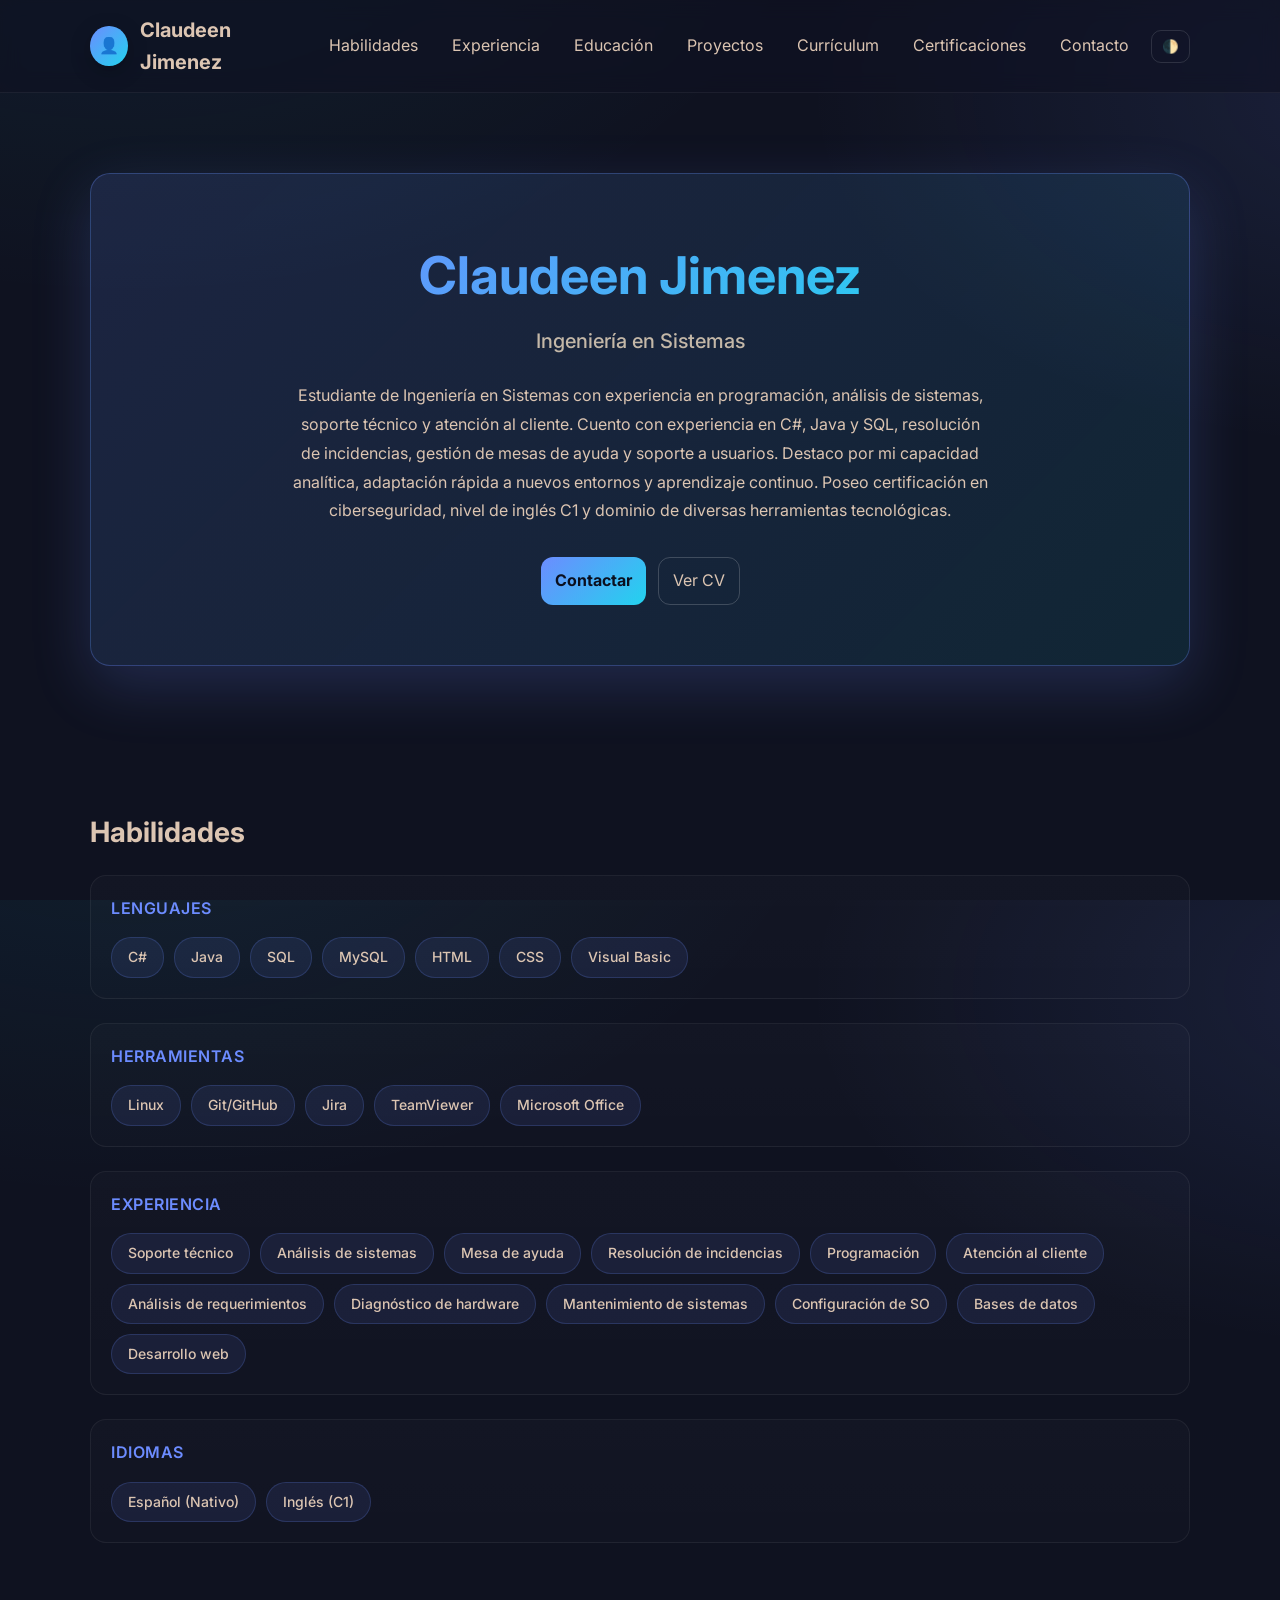
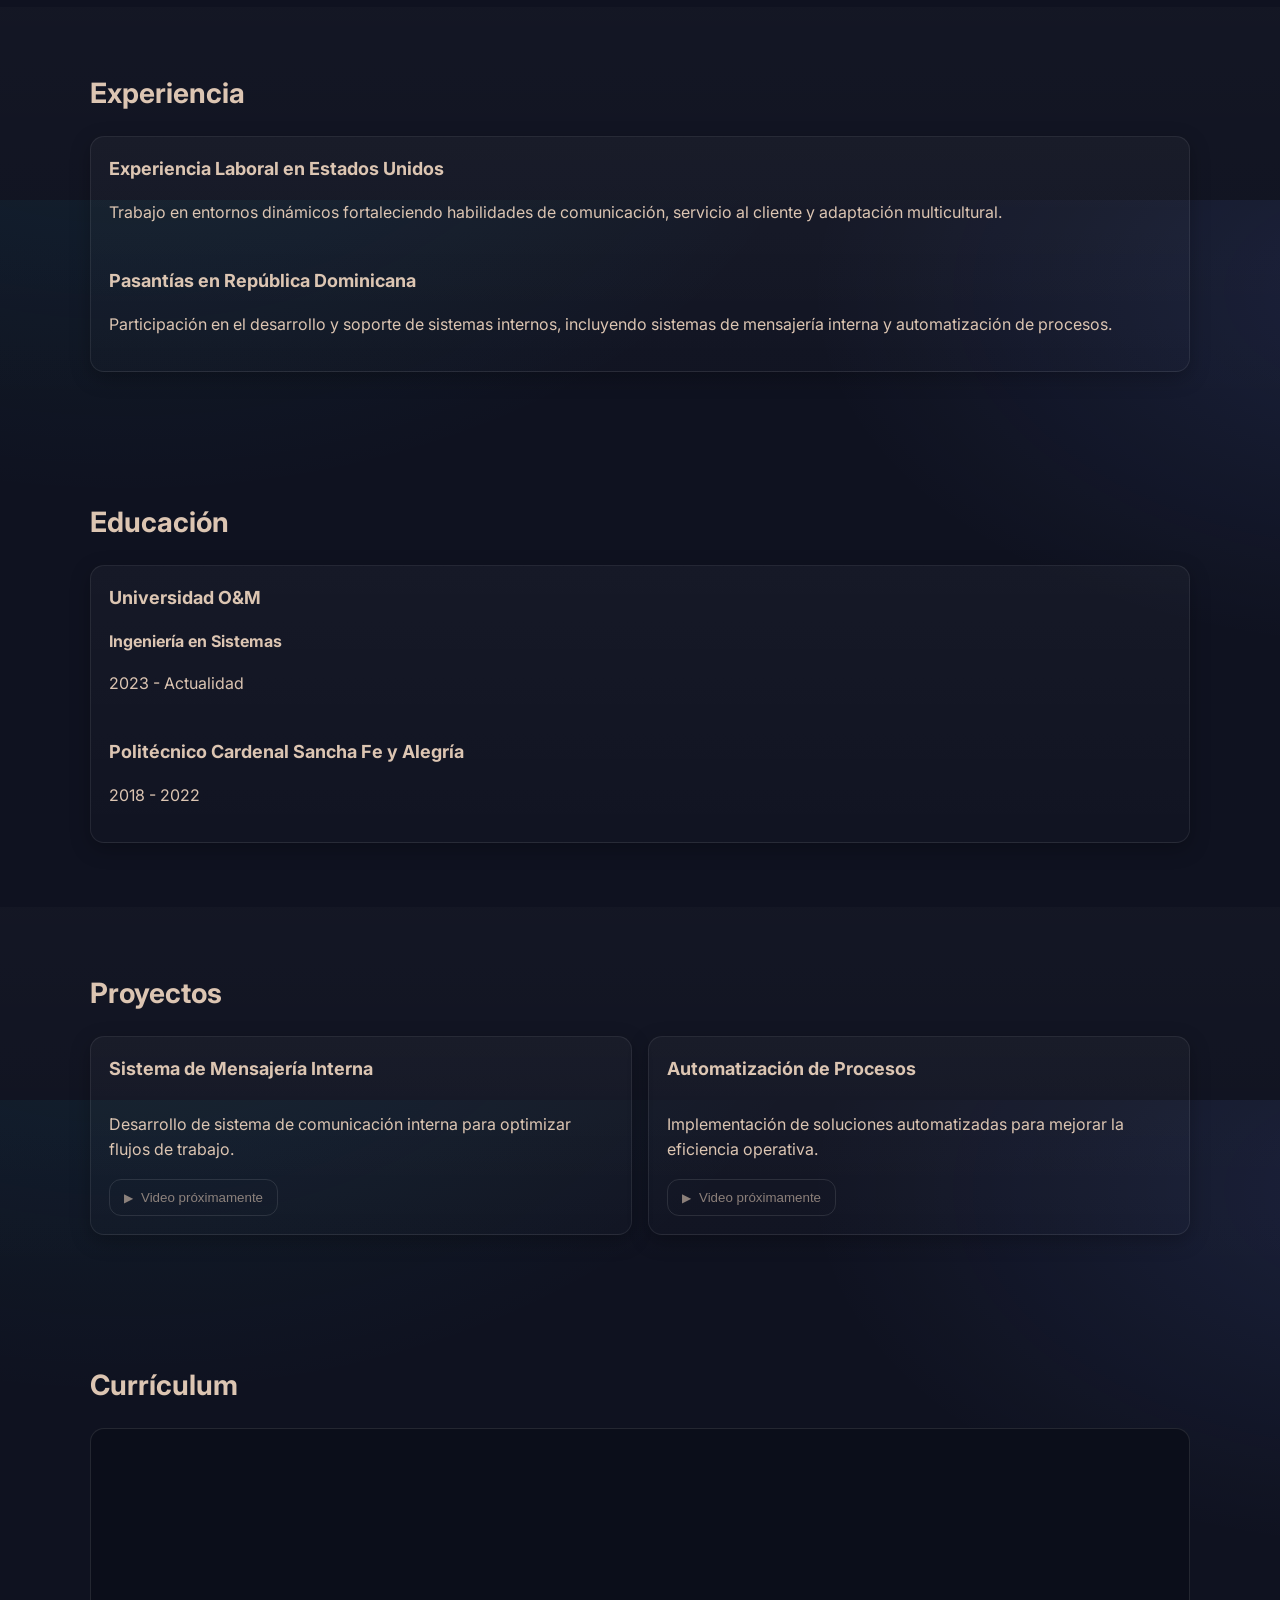
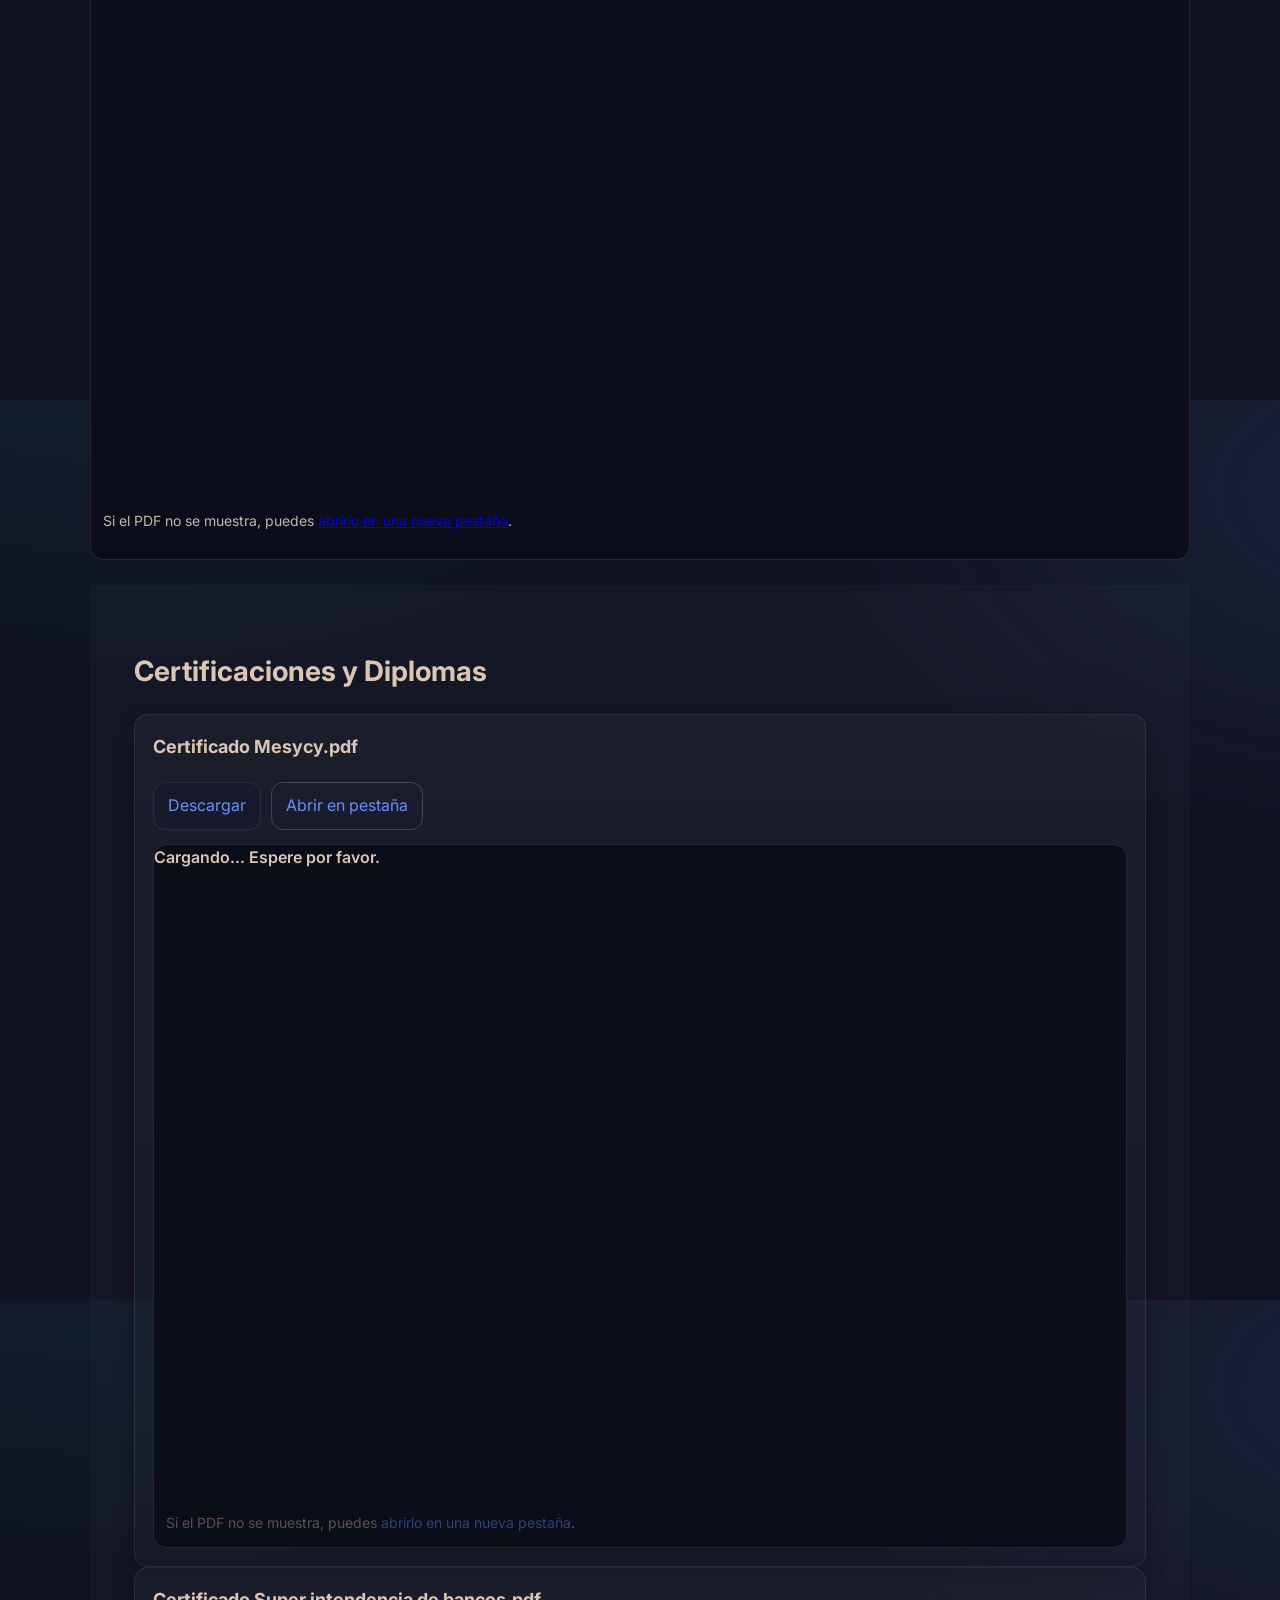
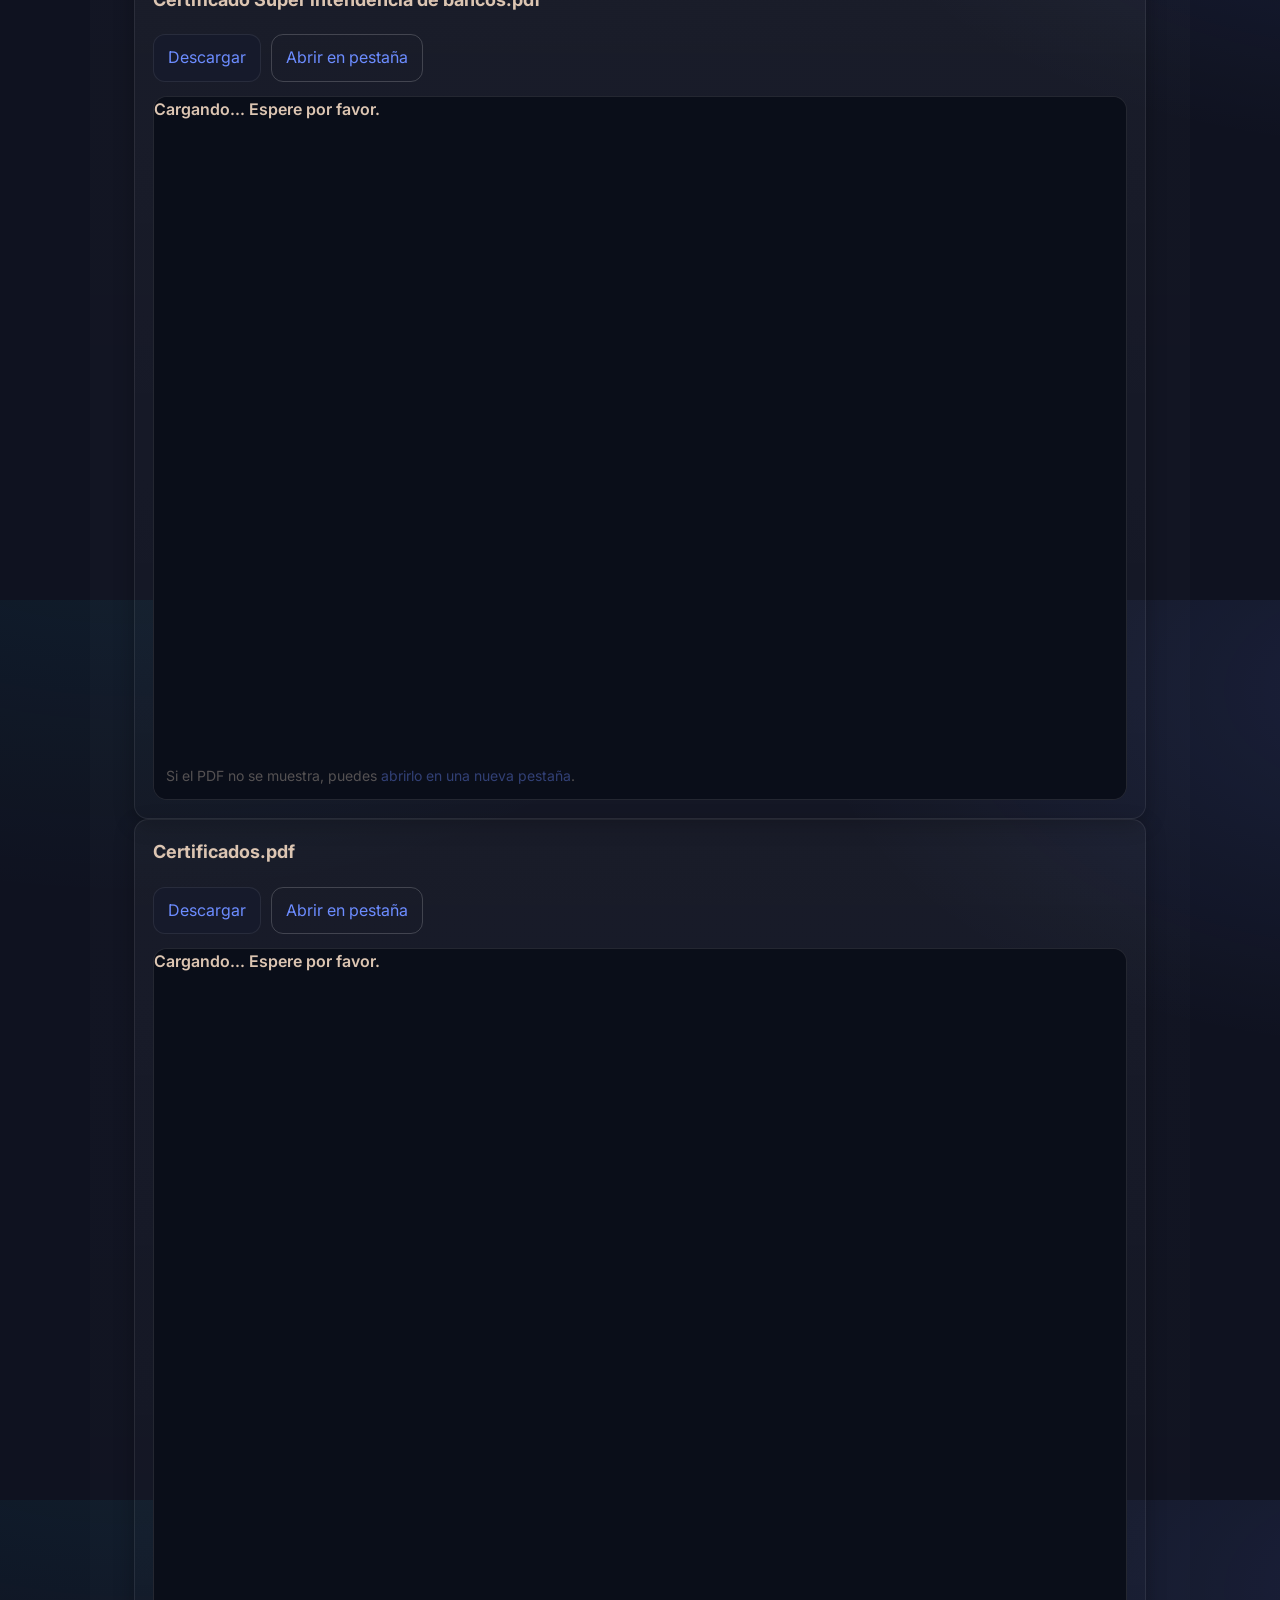
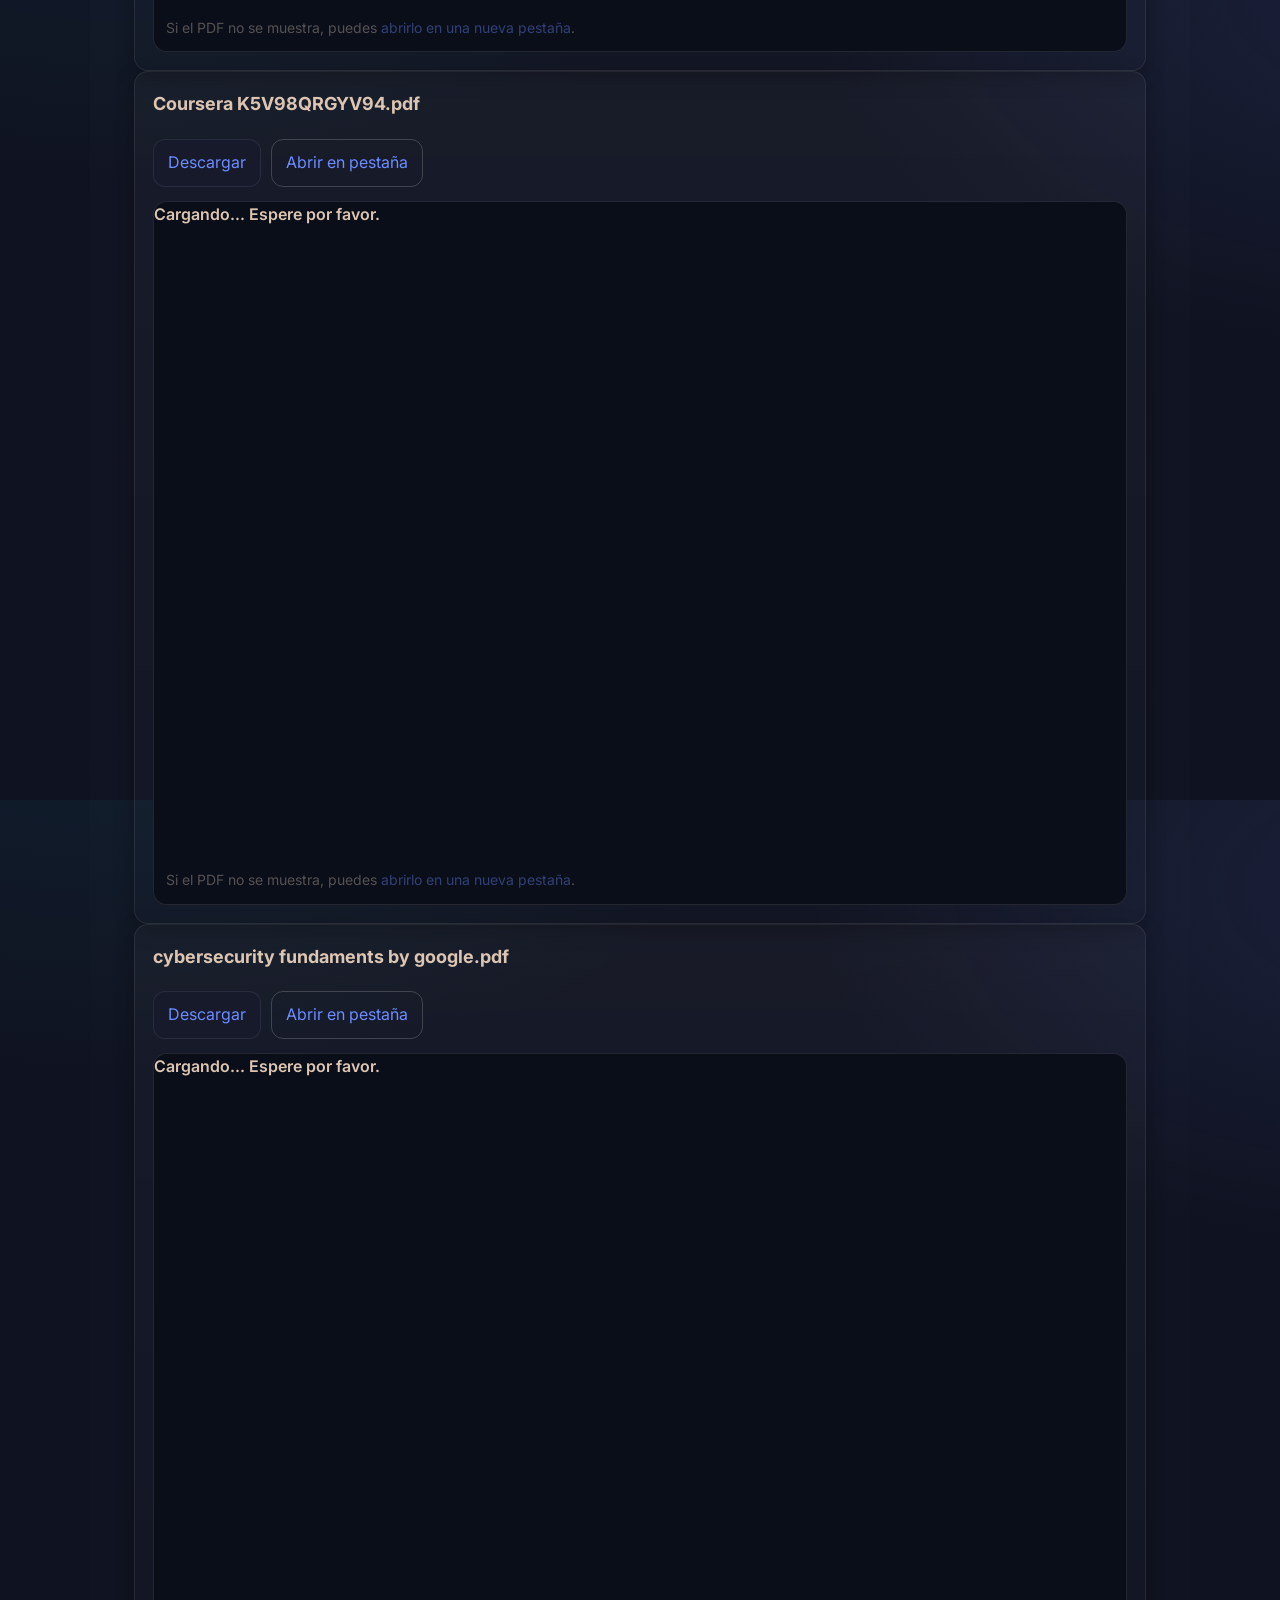
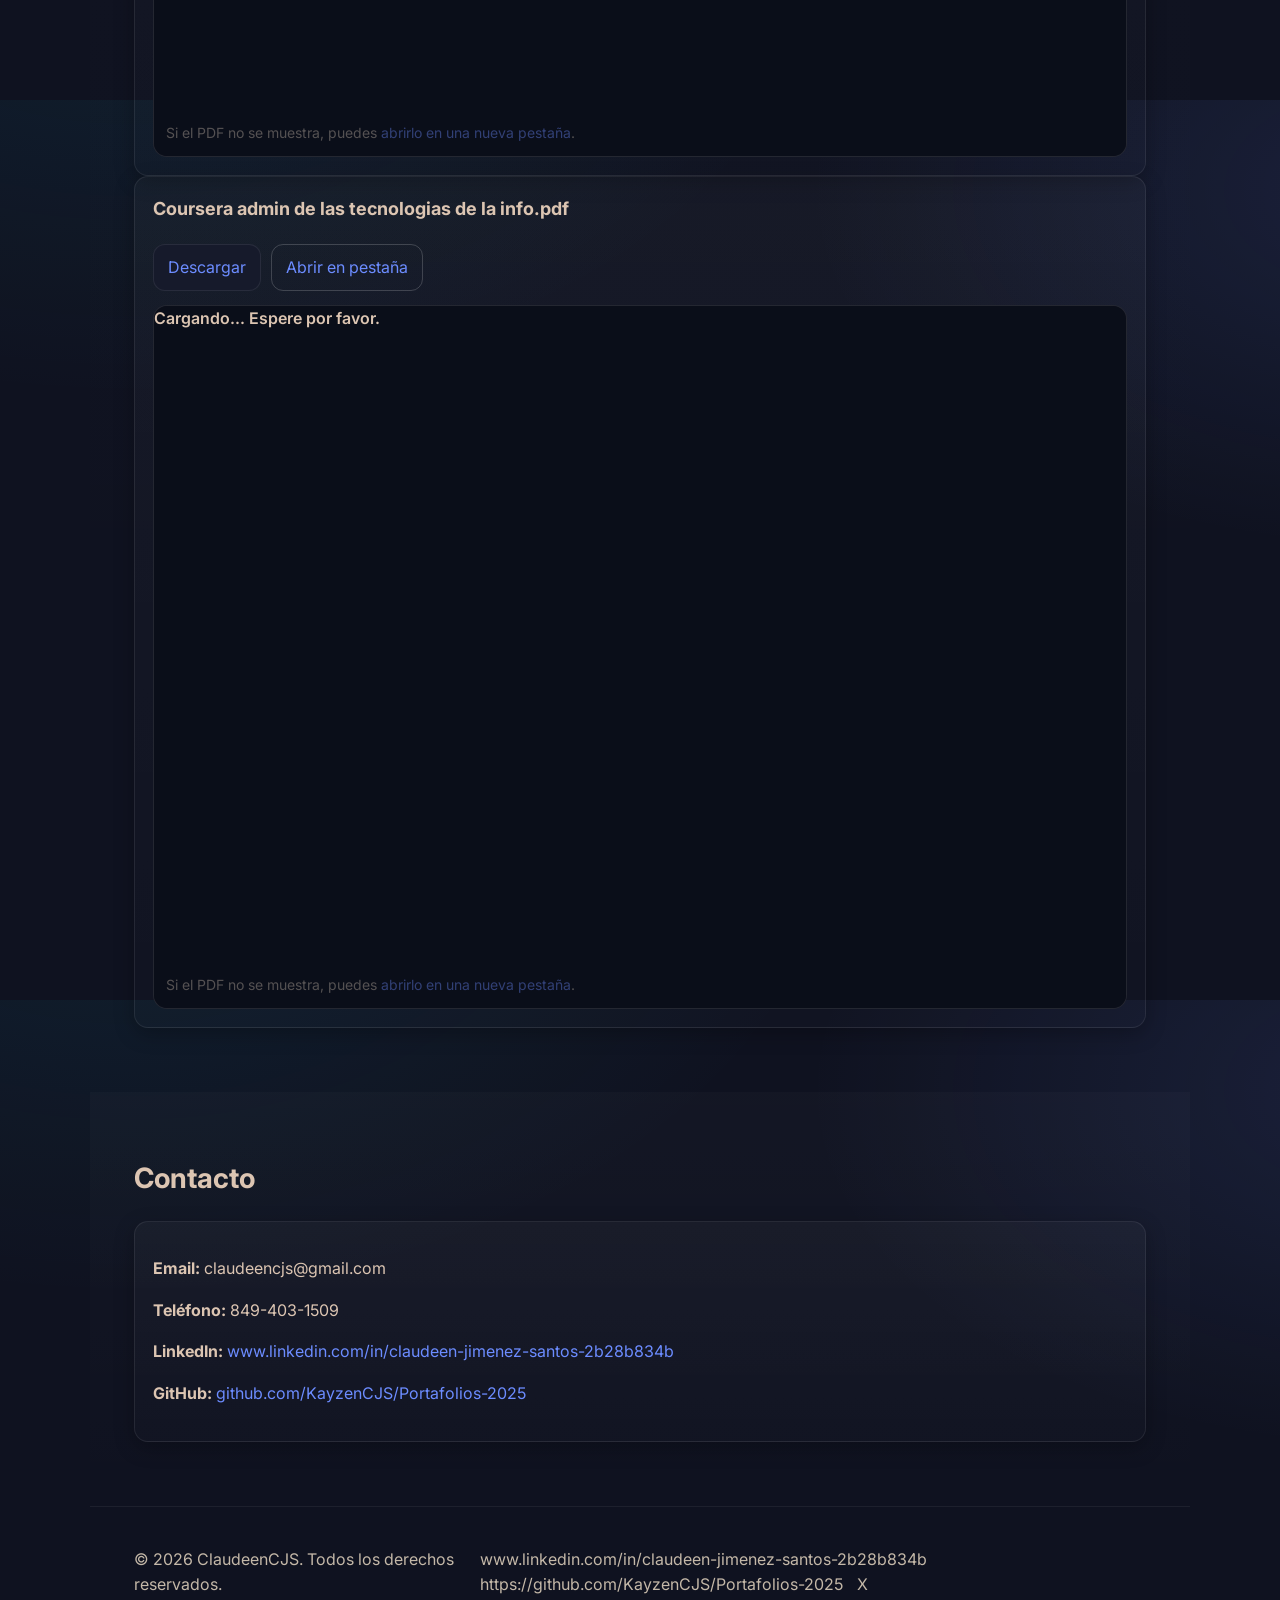
<file: index.html>
<!DOCTYPE html>
<html lang="es">
<head>
  <meta charset="UTF-8" />
  <meta name="viewport" content="width=device-width, initial-scale=1" />
  <meta name="description" content="Portafolio profesional: Currículum, certificaciones y contacto" />
  <title>Portafolio Profesional</title>
  <link rel="preconnect" href="https://fonts.googleapis.com">
  <link rel="preconnect" href="https://fonts.gstatic.com" crossorigin>
  <link href="https://fonts.googleapis.com/css2?family=Inter:wght@300;400;500;600;700&display=swap" rel="stylesheet">
  <link rel="stylesheet" href="styles.css" />
</head>
<body>
  <header class="site-header">
    <div class="container header-inner">
      <div class="brand">
        <div class="avatar" aria-hidden="true">👤</div>
        <div>
          <h1 class="title">Claudeen Jimenez</h1>
        </div>
      </div>
      <nav class="nav">
        <a href="#habilidades">Habilidades</a>
        <a href="#experiencia">Experiencia</a>
        <a href="#educacion">Educación</a>
        <a href="#proyectos">Proyectos</a>
        <a href="#cv">Currículum</a>
        <a href="#certificaciones">Certificaciones</a>
        <a href="#contacto">Contacto</a>
      </nav>
      <button id="themeToggle" class="icon-btn" aria-label="Cambiar tema">🌓</button>
    </div>
  </header>

  <!-- Inicio Section
  <section id="inicio" class="section">
    <div class="container">
      <div class="section-header">
        <h2>Bienvenido</h2>
      </div>
      <div class="card">
        <p style="text-align:center; font-size: 18px;">
          Portafolio profesional de <strong>Claudeen Jimenez Santos</strong><br>
          Estudiante de Ingeniería en Sistemas
        </p>
      </div>
    </div>
  </section> -->

    <!-- Sobre mí Section -->
    <section id="sobre-mi" class="section hero-section">
      <div class="container">
        <div class="hero-card">
          <div class="hero-content">
            <h1 class="hero-title">Claudeen Jimenez</h1>
            <p class="hero-subtitle">Ingeniería en Sistemas</p>
            <p class="hero-description">
              Estudiante de Ingeniería en Sistemas con experiencia en programación, análisis de sistemas, soporte técnico y atención al cliente. Cuento con experiencia en C#, Java y SQL, resolución de incidencias, gestión de mesas de ayuda y soporte a usuarios. Destaco por mi capacidad analítica, adaptación rápida a nuevos entornos y aprendizaje continuo. Poseo certificación en ciberseguridad, nivel de inglés C1 y dominio de diversas herramientas tecnológicas.
            </p>
            <div class="hero-actions">
              <a href="#contacto" class="btn btn-primary">Contactar</a>
              <a href="#cv" class="btn btn-outline">Ver CV</a>
            </div>
          </div>
        </div>
      </div>
    </section>

    <!-- Habilidades Section -->
    <section id="habilidades" class="section">
      <div class="container">
        <div class="section-header">
          <h2>Habilidades</h2>
        </div>
        <div class="skills-container">
          <div class="skill-group">
            <h3 class="skill-group-title">Lenguajes</h3>
            <div class="skill-tags">
              <span class="skill-tag">C#</span>
              <span class="skill-tag">Java</span>
              <span class="skill-tag">SQL</span>
              <span class="skill-tag">MySQL</span>
              <span class="skill-tag">HTML</span>
              <span class="skill-tag">CSS</span>
              <span class="skill-tag">Visual Basic</span>
            </div>
          </div>
          <div class="skill-group">
            <h3 class="skill-group-title">Herramientas</h3>
            <div class="skill-tags">
              <span class="skill-tag">Linux</span>
              <span class="skill-tag">Git/GitHub</span>
              <span class="skill-tag">Jira</span>
              <span class="skill-tag">TeamViewer</span>
              <span class="skill-tag">Microsoft Office</span>
            </div>
          </div>
          <div class="skill-group">
            <h3 class="skill-group-title">Experiencia</h3>
            <div class="skill-tags">
              <span class="skill-tag">Soporte técnico</span>
              <span class="skill-tag">Análisis de sistemas</span>
              <span class="skill-tag">Mesa de ayuda</span>
              <span class="skill-tag">Resolución de incidencias</span>
              <span class="skill-tag">Programación</span>
              <span class="skill-tag">Atención al cliente</span>
              <span class="skill-tag">Análisis de requerimientos</span>
              <span class="skill-tag">Diagnóstico de hardware</span>
              <span class="skill-tag">Mantenimiento de sistemas</span>
              <span class="skill-tag">Configuración de SO</span>
              <span class="skill-tag">Bases de datos</span>
              <span class="skill-tag">Desarrollo web</span>
            </div>
          </div>
          <div class="skill-group">
            <h3 class="skill-group-title">Idiomas</h3>
            <div class="skill-tags">
              <span class="skill-tag">Español (Nativo)</span>
              <span class="skill-tag">Inglés (C1)</span>
            </div>
          </div>
        </div>
      </div>
    </section>

    <!-- Experiencia Section -->
    <section id="experiencia" class="section alt">
      <div class="container">
        <div class="section-header">
          <h2>Experiencia</h2>
        </div>
        <div class="card">
          <h3>Experiencia Laboral en Estados Unidos</h3>
          <p>Trabajo en entornos dinámicos fortaleciendo habilidades de comunicación, servicio al cliente y adaptación multicultural.</p>
          <br>
          <h3>Pasantías en República Dominicana</h3>
          <p>Participación en el desarrollo y soporte de sistemas internos, incluyendo sistemas de mensajería interna y automatización de procesos.</p>
        </div>
      </div>
    </section>

    <!-- Educación Section -->
    <section id="educacion" class="section">
      <div class="container">
        <div class="section-header">
          <h2>Educación</h2>
        </div>
        <div class="card">
          <h3>Universidad O&M</h3>
          <p><strong>Ingeniería en Sistemas</strong></p>
          <p>2023 - Actualidad</p>
          <br>
          <h3>Politécnico Cardenal Sancha Fe y Alegría</h3>
          <p>2018 - 2022</p>
        </div>
      </div>
    </section>

    <!-- Proyectos Section -->
    <section id="proyectos" class="section alt">
      <div class="container">
        <div class="section-header">
          <h2>Proyectos</h2>
        </div>
        <div class="projects-grid">
          <div class="card project-card">
            <h3>Sistema de Mensajería Interna</h3>
            <p>Desarrollo de sistema de comunicación interna para optimizar flujos de trabajo.</p>
            <div class="project-actions">
              <button class="btn btn-outline video-btn" disabled>
                <span class="video-icon">▶</span> Video próximamente
              </button>
            </div>
          </div>
          <div class="card project-card">
            <h3>Automatización de Procesos</h3>
            <p>Implementación de soluciones automatizadas para mejorar la eficiencia operativa.</p>
            <div class="project-actions">
              <button class="btn btn-outline video-btn" disabled>
                <span class="video-icon">▶</span> Video próximamente
              </button>
            </div>
          </div>
        </div>
      </div>
    </section>

    <!-- CV Section -->
    <section id="cv" class="section">
      <div class="container">
        <div class="section-header">
          <h2>Currículum</h2>
        </div>

        <div class="cv-viewer" id="cvViewer">
          <div class="loader" role="status" aria-live="polite">Cargando... Espere por favor.</div>
          <iframe title="Visor de CV" src="assets/Claudeen%20Jimenez%20Ingeniera.pdf" loading="lazy"></iframe>
          <div class="cv-fallback">
            <p>Si el PDF no se muestra, puedes <a href="assets/Claudeen%20Jimenez%20Ingeniera.pdf" target="_blank" rel="noopener">abrirlo en una nueva pestaña</a>.</p>
          </div>
        </div>

<br>

      <!-- Certificaciones Section -->
    <section id="certificaciones" class="section alt">
      <div class="container">
        <div class="section-header">
          <h2>Certificaciones y Diplomas</h2>
        </div>
        <div id="certList" class="cert-list"></div>
      </div>
    </section>

    <!-- Contacto Section -->
    <section id="contacto" class="section alt">
      <div class="container">
        <div class="section-header">
          <h2>Contacto</h2>
        </div>
        <div class="card">
          <p><strong>Email:</strong> claudeencjs@gmail.com</p>
          <p><strong>Teléfono:</strong> 849-403-1509</p>
          <p><strong>LinkedIn:</strong> <a href="https://www.linkedin.com/in/claudeen-jimenez-santos-2b28b834b" target="_blank" rel="noopener">www.linkedin.com/in/claudeen-jimenez-santos-2b28b834b</a></p>
          <p><strong>GitHub:</strong> <a href="https://github.com/KayzenCJS/Portafolios-2025" target="_blank" rel="noopener">github.com/KayzenCJS/Portafolios-2025</a></p>
        </div>
      </div>
    </section>

    
  </main>
  <footer class="site-footer">
    <div class="container footer-inner">
      <p>© <span id="year"></span> ClaudeenCJS. Todos los derechos reservados.</p>
      <div class="social">
        <a href="#" aria-label="LinkedIn">www.linkedin.com/in/claudeen-jimenez-santos-2b28b834b</a>
        <a href="#" aria-label="GitHub">https://github.com/KayzenCJS/Portafolios-2025</a>
        <a href="#" aria-label="X/Twitter">X</a>
      </div>
    </div>
  </footer>

  <div id="modal" class="modal" aria-hidden="true" role="dialog" aria-modal="true">
    <div class="modal-backdrop" data-close></div>
    <div class="modal-content" role="document">
      <button class="icon-btn close" data-close aria-label="Cerrar">✕</button>
      <div id="modalBody"></div>
    </div>
  </div>

  <script src="script.js" defer></script>
</body>
</html>
</file>
<file: styles.css>
/* Variables de tema */
:root {
  --bg: #0f1220;
  --panel: #161a2b;
  --text: #DCC5B2;
  --muted: #c4b8a8;
  --primary: #6c8cff;
  --primary-600: #5978ff;
  --accent: #22d3ee;
  --danger: #ff6b6b;
  --ring: 0 0 0 3px rgba(108, 140, 255, 0.3);
  --radius: 14px;
  --shadow-sm: 0 6px 20px rgba(0,0,0,.25);
  --shadow-md: 0 10px 30px rgba(0,0,0,.35);
}

* { box-sizing: border-box; }
html, body { height: 100%; }
body {
  margin: 0;
  font-family: 'Inter', system-ui, -apple-system, Segoe UI, Roboto, sans-serif;
  background: radial-gradient(1200px 800px at 10% -20%, rgba(34,211,238,.08), transparent 60%),
              radial-gradient(1000px 600px at 110% 10%, rgba(108,140,255,.12), transparent 60%),
              var(--bg);
  color: var(--text);
  line-height: 1.6;
}

.container { width: min(1100px, 92%); margin: 0 auto; }
.section { padding: 64px 0; }
.section.alt { background: linear-gradient(180deg, rgba(255,255,255,0.02), rgba(255,255,255,0)); }
.section-header { margin-bottom: 20px; }
.section-header h2 { margin: 0 0 8px; font-size: 28px; }
.section-header p { color: var(--muted); margin: 0; }

/* Header */
.site-header {
  position: sticky; top: 0; z-index: 20;
  background: rgba(15,18,32,0.6);
  -webkit-backdrop-filter: saturate(120%) blur(10px);
  backdrop-filter: saturate(120%) blur(10px);
  border-bottom: 1px solid rgba(255,255,255,.06);
}
.header-inner { display: flex; align-items: center; justify-content: space-between; padding: 14px 0; gap: 12px; }
.brand { display: flex; align-items: center; gap: 12px; }
.avatar { width: 40px; height: 40px; border-radius: 50%; background: linear-gradient(135deg, var(--primary), var(--accent)); display: grid; place-items: center; box-shadow: var(--shadow-sm); }
.title { font-size: 18px; margin: 0; }
.subtitle { margin: 0; color: var(--muted); font-size: 13px; }
.nav { display: none; gap: 14px; align-items: center; }
.nav a { color: var(--text); text-decoration: none; padding: 8px 10px; border-radius: 8px; }
.nav a:hover { background: rgba(255,255,255,.06); }

/* Footer */
.site-footer { border-top: 1px solid rgba(255,255,255,.06); padding: 24px 0; color: var(--muted); }
.footer-inner { display: flex; align-items: center; justify-content: space-between; gap: 12px; }
.social a { color: var(--muted); text-decoration: none; margin-left: 10px; }
.social a:hover { color: var(--text); }

/* Buttons */
.btn { background: var(--panel); color: var(--text); border: 1px solid rgba(255,255,255,.08); padding: 10px 14px; border-radius: 12px; cursor: pointer; text-decoration: none; display: inline-flex; align-items: center; gap: 8px; transition: .2s ease; }
.btn:hover { transform: translateY(-1px); box-shadow: var(--shadow-sm); }
.btn-primary { background: linear-gradient(135deg, var(--primary), var(--accent)); border: none; color: #0b1020; font-weight: 700; }
.btn-primary:hover { filter: brightness(1.05); box-shadow: 0 10px 30px rgba(108,140,255,.4); }
.btn-outline { background: transparent; border: 1px solid rgba(255,255,255,.18); }
.btn-danger { background: transparent; color: #ffd6d6; border: 1px solid rgba(255, 107, 107, .6); }
.btn-link { background: transparent; border: none; color: var(--primary); padding: 8px; }
.icon-btn { background: transparent; border: 1px solid rgba(255,255,255,.12); color: var(--text); padding: 8px 10px; border-radius: 10px; cursor: pointer; }
.icon-btn:hover { background: rgba(255,255,255,.06); }

/* Cards and panels */
.card { background: linear-gradient(180deg, rgba(255,255,255,.03), rgba(255,255,255,.01)); border: 1px solid rgba(255,255,255,.08); border-radius: var(--radius); box-shadow: var(--shadow-sm); padding: 18px; }
.card h3 { margin-top: 0; margin-bottom: 12px; font-size: 18px; }
.card ul { margin: 0; padding-left: 20px; }
.card li { margin-bottom: 6px; }
.card a { color: var(--primary); text-decoration: none; }
.card a:hover { text-decoration: underline; }

/* Hero Section */
.hero-section { padding: 80px 0; }
.hero-card { background: linear-gradient(135deg, rgba(108,140,255,0.15), rgba(34,211,238,0.1)); border: 1px solid rgba(108,140,255,0.3); border-radius: 20px; padding: 40px; text-align: center; box-shadow: 0 20px 60px rgba(108,140,255,0.2); }
.hero-content { max-width: 700px; margin: 0 auto; }
.hero-title { font-size: 42px; margin: 0 0 8px; background: linear-gradient(135deg, var(--primary), var(--accent)); -webkit-background-clip: text; -webkit-text-fill-color: transparent; background-clip: text; }
.hero-subtitle { font-size: 20px; color: var(--muted); margin: 0 0 24px; font-weight: 500; }
.hero-description { font-size: 16px; line-height: 1.8; color: var(--text); margin: 0 0 32px; }
.hero-actions { display: flex; gap: 12px; justify-content: center; flex-wrap: wrap; }

/* Skills Container */
.skills-container { display: flex; flex-direction: column; gap: 24px; }
.skill-group { background: linear-gradient(180deg, rgba(255,255,255,.02), rgba(255,255,255,.01)); border: 1px solid rgba(255,255,255,.06); border-radius: 16px; padding: 20px; transition: transform 0.3s ease, border-color 0.3s ease; }
.skill-group:hover { transform: translateY(-4px); border-color: rgba(108,140,255,0.3); }
.skill-group-title { margin: 0 0 16px; font-size: 16px; color: var(--primary); font-weight: 600; text-transform: uppercase; letter-spacing: 0.5px; }
.skill-tags { display: flex; flex-wrap: wrap; gap: 10px; }
.skill-tag { background: rgba(108,140,255,0.1); border: 1px solid rgba(108,140,255,0.2); color: var(--text); padding: 8px 16px; border-radius: 20px; font-size: 14px; font-weight: 500; transition: all 0.3s ease; cursor: default; }
.skill-tag:hover { background: rgba(108,140,255,0.2); border-color: rgba(108,140,255,0.4); transform: translateY(-2px); }

/* Projects Grid */
.projects-grid { display: grid; grid-template-columns: repeat(auto-fit, minmax(300px, 1fr)); gap: 16px; }
.project-card { transition: transform 0.2s ease; display: flex; flex-direction: column; }
.project-card:hover { transform: translateY(-2px); }
.project-card p { flex-grow: 1; margin-bottom: 16px; }
.project-actions { display: flex; gap: 10px; margin-top: auto; }
.video-btn { opacity: 0.6; cursor: not-allowed; gap: 8px; }
.video-icon { font-size: 12px; }
.video-btn:hover { opacity: 0.6; transform: none; box-shadow: none; }

/* CV */
.cv-actions { display: flex; flex-wrap: wrap; gap: 10px; align-items: center; margin-bottom: 14px; }
.cv-viewer { position: relative; border-radius: var(--radius); overflow: hidden; border: 1px solid rgba(255,255,255,.1); background: #0b0e1a; }
.cv-viewer iframe { width: 100%; height: min(72vh, 820px); border: 0; }
.cv-fallback { padding: 12px; color: var(--muted); font-size: 14px; }

/* Uploader */
.uploader { border: 2px dashed rgba(255,255,255,.18); padding: 22px; border-radius: var(--radius); text-align: center; background: rgba(255,255,255,.03); }
.uploader.dragover { border-color: var(--accent); background: rgba(34,211,238,.08); }
.uploader input[type="file"] { display: none; }
.uploader-instructions { color: var(--muted); }
.uploader .link { color: var(--primary); cursor: pointer; }
.hint { margin: 10px 0 0; color: var(--muted); font-size: 13px; }

.toolbar { display: flex; flex-wrap: wrap; gap: 10px; align-items: center; margin: 16px 0; }

/* Gallery */
.gallery { display: grid; grid-template-columns: repeat(auto-fill, minmax(220px, 1fr)); gap: 14px; }
.item { position: relative; border: 1px solid rgba(255,255,255,.08); border-radius: 14px; overflow: hidden; background: rgba(15,18,32,.6); box-shadow: var(--shadow-sm); }
.item .thumb { aspect-ratio: 4/3; width: 100%; object-fit: cover; display: block; background: #0b0e1a; }
.item .meta { padding: 10px 12px; display: flex; align-items: center; justify-content: space-between; gap: 8px; }
.item .name { font-size: 14px; overflow: hidden; text-overflow: ellipsis; white-space: nowrap; }
.item .actions { display: flex; gap: 8px; }
.item .actions .icon-btn { padding: 6px 8px; }

/* Form */
.grid { display: grid; gap: 12px; }
.grid-2 { grid-template-columns: 1fr; }
.form-control { display: grid; gap: 6px; }
.form-control label { color: var(--muted); font-size: 14px; }
.form-control input, .form-control textarea { background: rgba(255,255,255,.04); border: 1px solid rgba(255,255,255,.12); border-radius: 12px; color: var(--text); padding: 10px 12px; outline: none; }
.form-control input:focus, .form-control textarea:focus { box-shadow: var(--ring); border-color: var(--primary); }
.form-actions { display: flex; flex-wrap: wrap; gap: 10px; align-items: center; }
.status { color: var(--muted); font-size: 14px; min-height: 20px; }
.note { margin-top: 12px; color: var(--muted); font-size: 14px; }

/* Modal */
.modal { position: fixed; inset: 0; display: none; }
.modal.show { display: grid; place-items: center; }
.modal-backdrop { position: absolute; inset: 0; background: rgba(0,0,0,.6); }
.modal-content { position: relative; width: min(1000px, 94%); max-height: 92vh; border-radius: 16px; background: var(--panel); padding: 10px; box-shadow: var(--shadow-md); border: 1px solid rgba(255,255,255,.12); }
.modal-content .close { position: absolute; top: 8px; right: 8px; }
#modalBody { overflow: auto; max-height: 84vh; }
#modalBody img, #modalBody iframe { width: 100%; height: auto; border: 0; }
#modalBody iframe { height: 80vh; }

/* Responsive */
@media (min-width: 760px) {
  .nav { display: flex; }
  .grid-2 { grid-template-columns: repeat(2, 1fr); }
  .title { font-size: 20px; }
  .hero-title { font-size: 52px; }
  .hero-card { padding: 60px; }
}

@media (max-width: 759px) {
  .hero-section { padding: 40px 0; }
  .hero-card { padding: 30px 20px; }
  .hero-title { font-size: 32px; }
  .hero-subtitle { font-size: 18px; }
  .hero-description { font-size: 15px; }
  .hero-actions { flex-direction: column; }
  .hero-actions .btn { width: 100%; justify-content: center; }
  .skill-tags { gap: 8px; }
  .skill-tag { font-size: 13px; padding: 6px 12px; }
}

/* Light theme (toggle) */
.light {
  --bg: #f7f8fb;
  --panel: #ffffff;
  --text: #000000;
  --muted: #59607a;
  --primary: #3b82f6;
  --primary-600: #2563eb;
  --accent: #06b6d4;
  --danger: #ef4444;
  --shadow-sm: 0 6px 20px rgba(12,18,32,.08);
  --shadow-md: 0 18px 50px rgba(12,18,32,.12);
}
.light .site-header { background: rgba(255,255,255,0.8); border-bottom-color: rgba(0,0,0,.06); }
.light .site-footer { border-top-color: rgba(0,0,0,.06); }
.light .hero-card { background: linear-gradient(135deg, rgba(59,130,246,0.1), rgba(6,182,212,0.08)); border-color: rgba(59,130,246,0.2); box-shadow: 0 20px 60px rgba(59,130,246,0.15); }
.light .skill-tag { background: rgba(59,130,246,0.08); border-color: rgba(59,130,246,0.15); }
.light .skill-tag:hover { background: rgba(59,130,246,0.15); border-color: rgba(59,130,246,0.25); }
</file>
